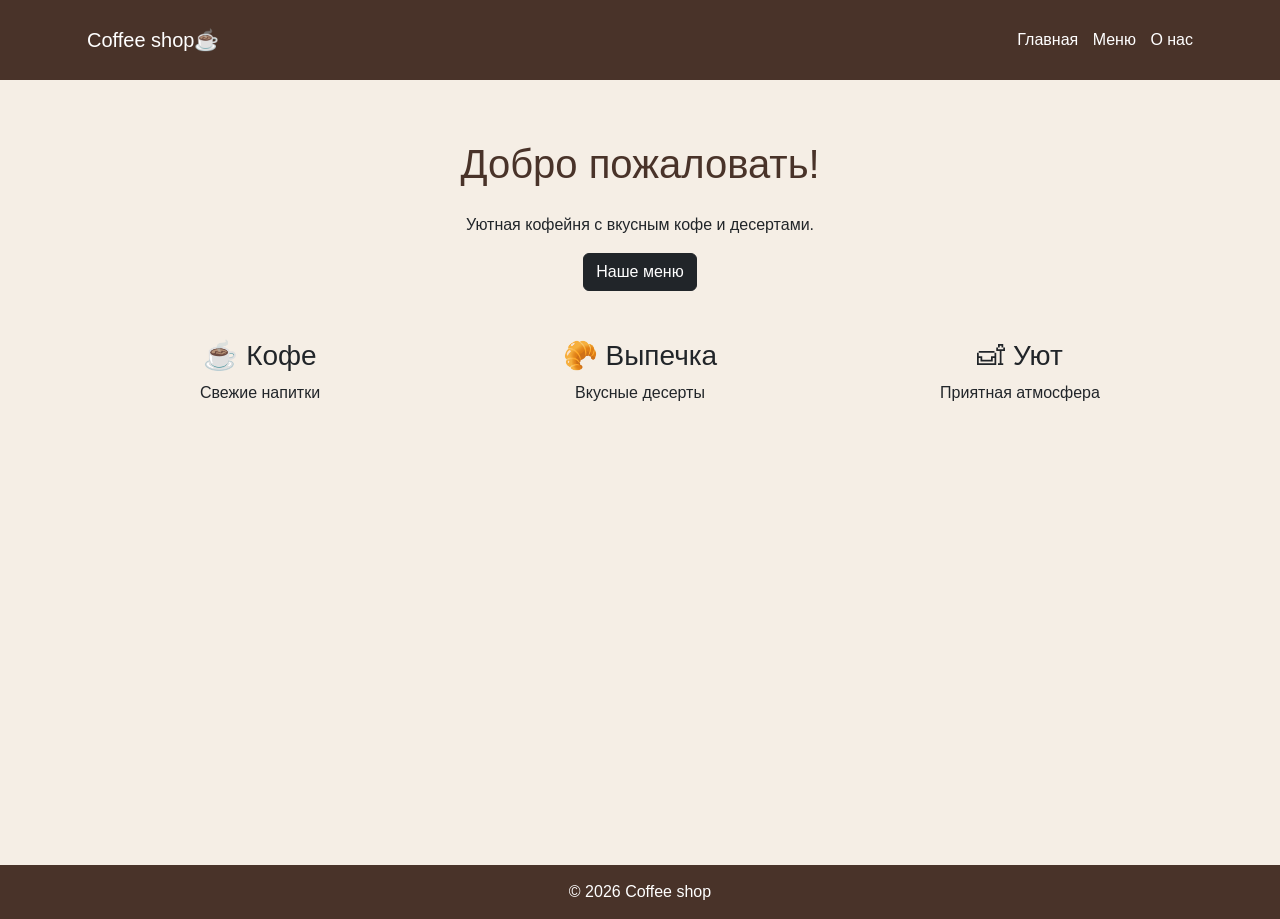
<file: index.html>
<!doctype html>
<html lang="ru">
  <head>
    <meta charset="UTF-8" />
    <meta name="viewport" content="width=device-width, initial-scale=1" />
    <title>Кофейня</title>
    <link
      href="https://cdn.jsdelivr.net/npm/bootstrap@5.3.3/dist/css/bootstrap.min.css"
      rel="stylesheet"
    />
    <link rel="stylesheet" href="style.css" />
  </head>
  <body>
    <nav class="navbar navbar-dark">
      <div class="container">
        <a class="navbar-brand" href="index.html">Coffee shop☕</a>
        <div>
          <a href="index.html">Главная</a>
          <a href="menu.html">Меню</a>
          <a href="about.html">О нас</a>
        </div>
      </div>
    </nav>

    <main class="container text-center">
      <h1>Добро пожаловать!</h1>
      <p>Уютная кофейня с вкусным кофе и десертами.</p>
      <a href="menu.html" class="btn btn-dark">Наше меню</a>

      <div class="row mt-5">
        <div class="col-md-4">
          <h3>☕ Кофе</h3>
          <p>Свежие напитки</p>
        </div>
        <div class="col-md-4">
          <h3>🥐 Выпечка</h3>
          <p>Вкусные десерты</p>
        </div>
        <div class="col-md-4">
          <h3>🛋 Уют</h3>
          <p>Приятная атмосфера</p>
        </div>
      </div>
    </main>

    <footer>© 2026 Coffee shop</footer>
  </body>
</html>
</file>
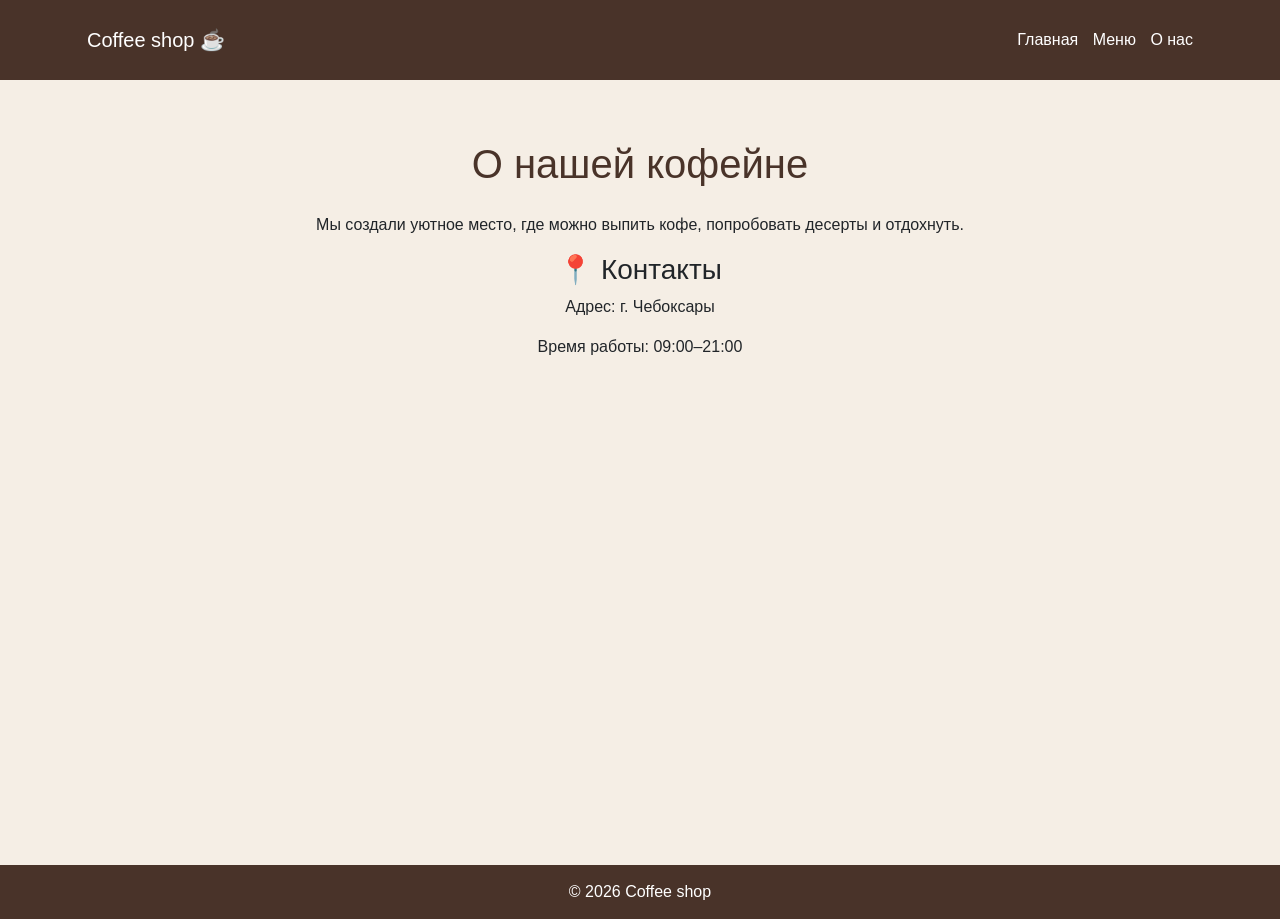
<file: about.html>
<!doctype html>
<html lang="ru">
  <head>
    <meta charset="UTF-8" />
    <meta name="viewport" content="width=device-width, initial-scale=1" />
    <title>О нас</title>
    <link
      href="https://cdn.jsdelivr.net/npm/bootstrap@5.3.3/dist/css/bootstrap.min.css"
      rel="stylesheet"
    />
    <link rel="stylesheet" href="style.css" />
  </head>
  <body>
    <nav class="navbar navbar-dark">
      <div class="container">
        <a class="navbar-brand" href="index.html">Coffee shop ☕</a>
        <div>
          <a href="index.html">Главная</a>
          <a href="menu.html">Меню</a>
          <a href="about.html">О нас</a>
        </div>
      </div>
    </nav>

    <main class="container text-center">
      <h1>О нашей кофейне</h1>
      <p>
        Мы создали уютное место, где можно выпить кофе, попробовать десерты и
        отдохнуть.
      </p>
      <h3>📍 Контакты</h3>
      <p>Адрес: г. Чебоксары</p>
      <p>Время работы: 09:00–21:00</p>
    </main>

    <footer>© 2026 Coffee shop</footer>
  </body>
</html>
</file>
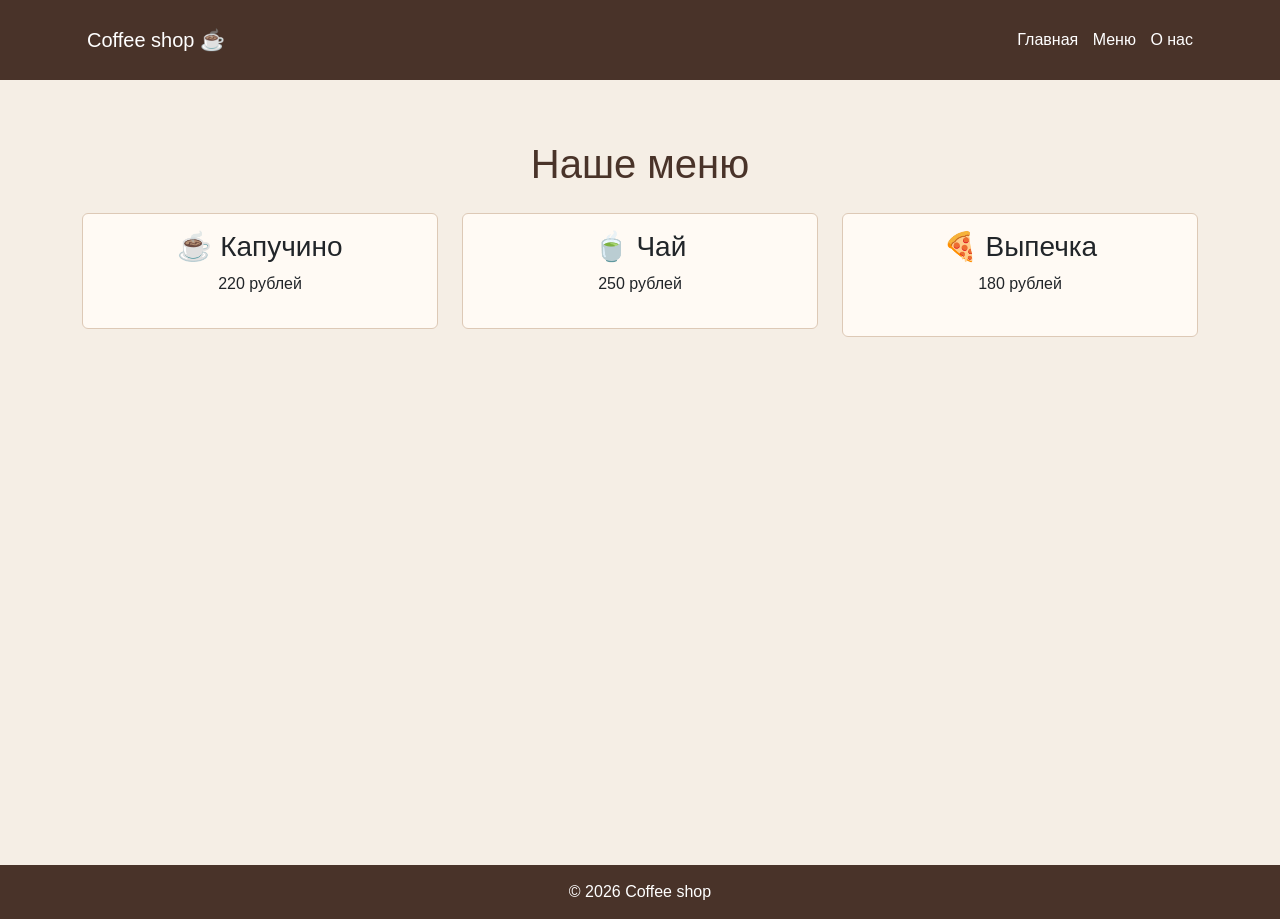
<file: menu.html>
<!doctype html>
<html lang="ru">
  <head>
    <meta charset="UTF-8" />
    <meta name="viewport" content="width=device-width, initial-scale=1" />
    <title>Меню</title>
    <link
      href="https://cdn.jsdelivr.net/npm/bootstrap@5.3.3/dist/css/bootstrap.min.css"
      rel="stylesheet"
    />
    <link rel="stylesheet" href="style.css" />
  </head>
  <body>
    <nav class="navbar navbar-dark">
      <div class="container">
        <a class="navbar-brand" href="index.html">Coffee shop ☕</a>
        <div>
          <a href="index.html">Главная</a>
          <a href="menu.html">Меню</a>
          <a href="about.html">О нас</a>
        </div>
      </div>
    </nav>

    <main class="container text-center">
      <h1>Наше меню</h1>

      <div class="row mt-4">
        <div class="col-md-4">
          <div class="card p-3 mb-3">
            <h3>☕ Капучино</h3>
            <p>220 рублей</p>
          </div>
        </div>

        <div class="col-md-4">
          <div class="card p-3 mb-3">
            <h3>🍵 Чай</h3>
            <p>250 рублей</p>
          </div>
        </div>

        <div class="col-md-4">
          <div class="card p-3 mb-3">
            <h3>🍕 Выпечка</h3>
            <p>180 рублей</p>

            <h3></h3>
          </div>
        </div>
      </div>
    </main>

    <footer>© 2026 Coffee shop</footer>
  </body>
</html>
</file>
<file: style.css>
body {
  background: #f5eee5;
  font-family: Arial, sans-serif;
}

.navbar {
  background: #493329;
  padding: 15px;
}

.navbar a {
  color: white;
  text-decoration: none;
  margin: 5px;
}

main {
  padding-top: 60px;
  min-height: 75vh;
}

h1 {
  color: #493329;
  margin-bottom: 25px;
}

.card {
  background: #fffaf4;
  border: 1px solid #ddc9b6;
}

footer {
  background: #493329;
  color: white;
  text-align: center;
  padding: 15px;
  margin-top: 110px;
}

@media (max-width: 500px) {
  .navbar .container {
    flex-direction: column;
    gap: 10px;
  }

  main {
    padding-top: 35px;
  }
}
</file>
